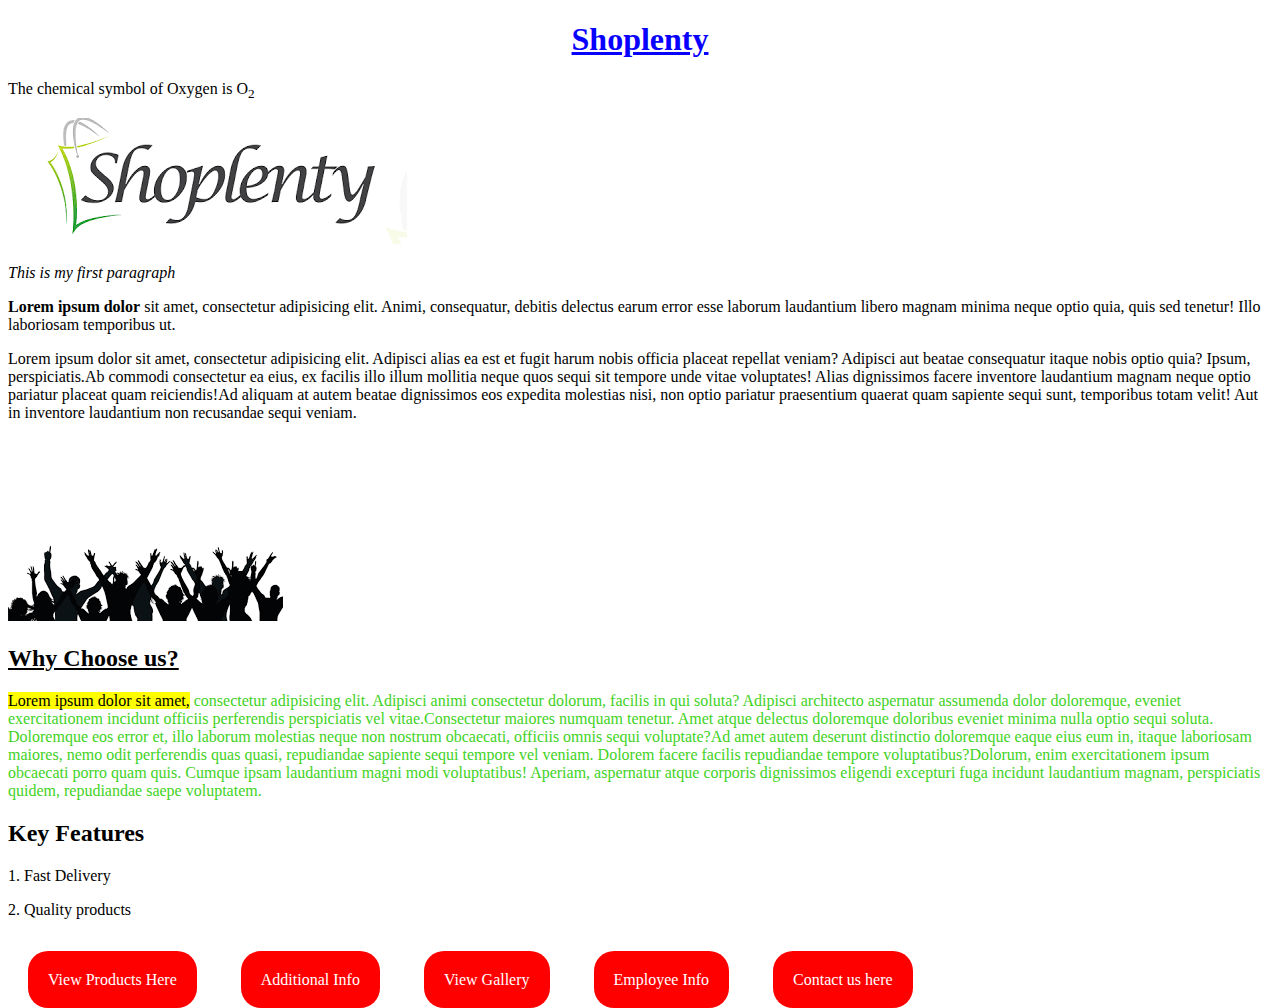
<file: index.html>
<!DOCTYPE html>
<html lang="en">
<head>
    <meta charset="UTF-8">
    <title>Homepage</title>
    <style>
        a{

      background-color: red;
      margin: 20px;
      padding: 20px;
      color: rgb(255, 255, 255);
      border-radius: 20px;
      text-decoration: none;



    }

    </style>

    

</head>
<body>


<h1 style="color: #0800ff; text-align: center" ><u>Shoplenty</u></h1>
<p>The chemical symbol of Oxygen is O<sub>2</sub></p>

<img src="assets/shoplenty.png" alt="">
<p><i>This is my first paragraph</i></p>

<p><b>Lorem ipsum dolor</b> sit amet, consectetur adipisicing elit. Animi, consequatur, debitis delectus earum error esse laborum laudantium libero magnam minima neque optio quia, quis sed tenetur! Illo laboriosam temporibus ut.</p>
<p><span>Lorem ipsum dolor sit amet, consectetur adipisicing elit. Adipisci alias ea est et fugit harum nobis officia placeat repellat veniam? Adipisci aut beatae consequatur itaque nobis optio quia? Ipsum, perspiciatis.</span><span>Ab commodi consectetur ea eius, ex facilis illo illum mollitia neque quos sequi sit tempore unde vitae voluptates! Alias dignissimos facere inventore laudantium magnam neque optio pariatur placeat quam reiciendis!</span><span>Ad aliquam at autem beatae dignissimos eos expedita molestias nisi, non optio pariatur praesentium quaerat quam sapiente sequi sunt, temporibus totam velit! Aut in inventore laudantium non recusandae sequi veniam.</span></p>
<img src="assets/celly.png" alt="">

<h2><u>Why Choose us?</u></h2>

<p style="color: #3fd21e"  ><span><mark>Lorem ipsum dolor sit amet,</mark> consectetur adipisicing elit. Adipisci animi consectetur dolorum, facilis in qui soluta? Adipisci architecto aspernatur assumenda dolor doloremque, eveniet exercitationem incidunt officiis perferendis perspiciatis vel vitae.</span><span>Consectetur maiores numquam tenetur. Amet atque delectus doloremque doloribus eveniet minima nulla optio sequi soluta. Doloremque eos error et, illo laborum molestias neque non nostrum obcaecati, officiis omnis sequi voluptate?</span><span>Ad amet autem deserunt distinctio doloremque eaque eius eum in, itaque laboriosam maiores, nemo odit perferendis quas quasi, repudiandae sapiente sequi tempore vel veniam. Dolorem facere facilis repudiandae tempore voluptatibus?</span><span>Dolorum, enim exercitationem ipsum obcaecati porro quam quis. Cumque ipsam laudantium magni modi voluptatibus! Aperiam, aspernatur atque corporis dignissimos eligendi excepturi fuga incidunt laudantium magnam, perspiciatis quidem, repudiandae saepe voluptatem.</span></p>



<h2>Key Features</h2>
<p>1. Fast Delivery</p>
<p>2. Quality products</p>

<br><br>

<a href="products.html">View Products Here</a>
<a href="info.html">Additional Info</a>
<a href="Gallery.html">View Gallery</a>
<a href="employee.html">Employee Info</a>
<a href="contact.html">Contact us here</a>
</body>
</html>
</file>
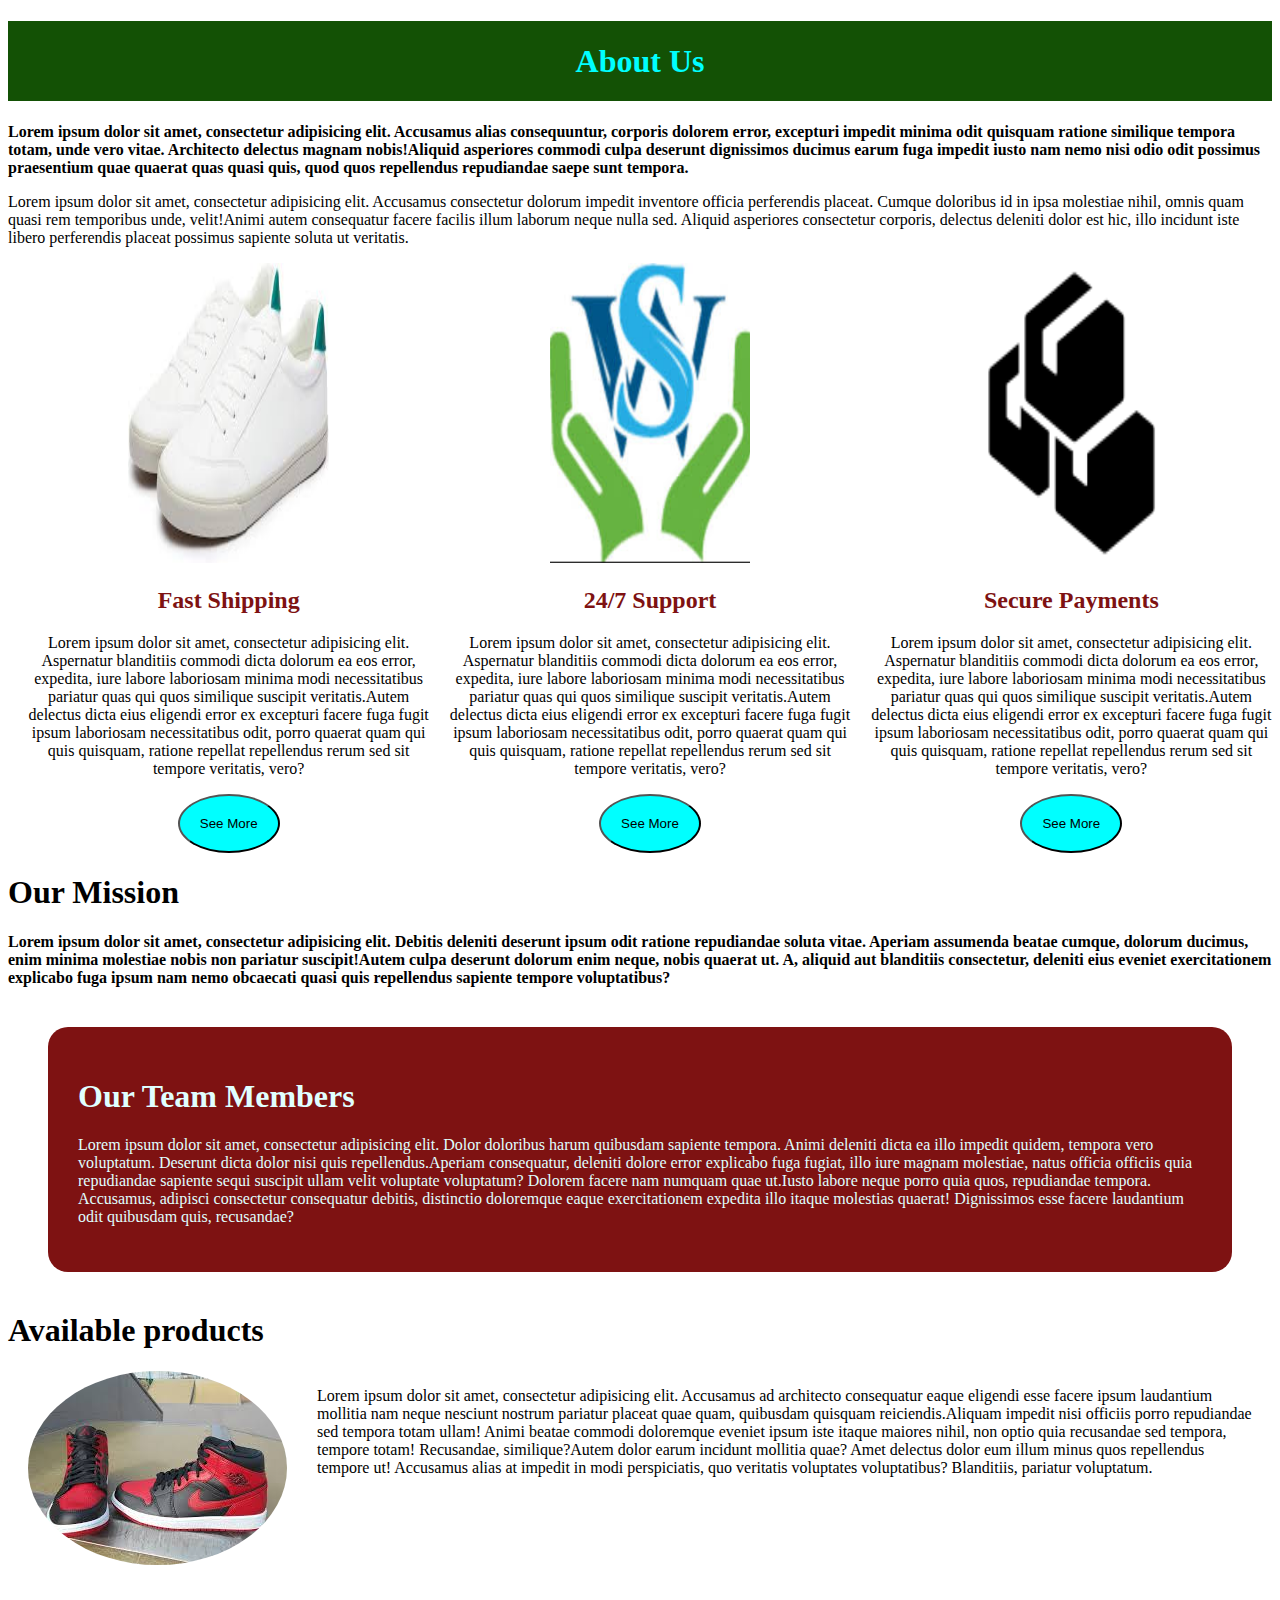
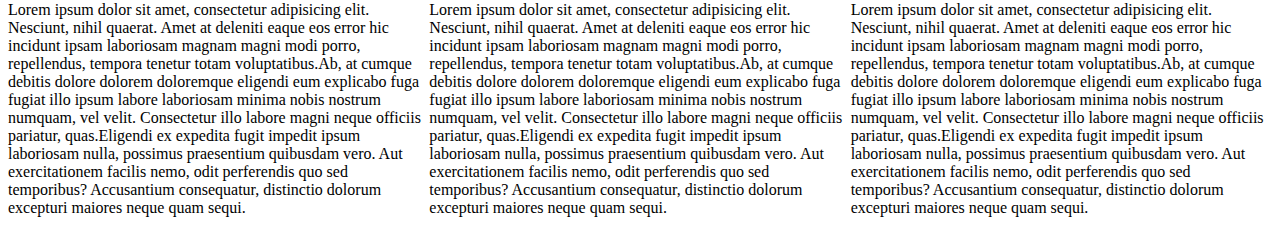
<file: about.html>
<!doctype html>
<html lang="en">
<head>
    <meta charset="UTF-8">
    <meta name="viewport"
          content="width=device-width, user-scalable=no, initial-scale=1.0, maximum-scale=1.0, minimum-scale=1.0">
    <meta http-equiv="X-UA-Compatible" content="ie=edge">
    <title>About Page</title>
    <link rel="stylesheet" href="css/style.css">
</head>

<body>

<h1 id="heading1">About Us</h1>
<p class="one"><span>Lorem ipsum dolor sit amet, consectetur adipisicing elit. Accusamus alias consequuntur, corporis dolorem error, excepturi impedit minima odit quisquam ratione similique tempora totam, unde vero vitae. Architecto delectus magnam nobis!</span><span>Aliquid asperiores commodi culpa deserunt dignissimos ducimus earum fuga impedit iusto nam nemo nisi odio odit possimus praesentium quae quaerat quas quasi quis, quod quos repellendus repudiandae saepe sunt tempora.</span></p>
<p><span>Lorem ipsum dolor sit amet, consectetur adipisicing elit. Accusamus consectetur dolorum impedit inventore officia perferendis placeat. Cumque doloribus id in ipsa molestiae nihil, omnis quam quasi rem temporibus unde, velit!</span><span>Animi autem consequatur facere facilis illum laborum neque nulla sed. Aliquid asperiores consectetur corporis, delectus deleniti dolor est hic, illo incidunt iste libero perferendis placeat possimus sapiente soluta ut veritatis.</span></p>

<div id="main">
    <div class="sub">
        <img src="assets/Sneaker.jpeg" class="myimage" alt="">
        <h2>Fast Shipping</h2>
        <p><span>Lorem ipsum dolor sit amet, consectetur adipisicing elit. Aspernatur blanditiis commodi dicta dolorum ea eos error, expedita, iure labore laboriosam minima modi necessitatibus pariatur quas qui quos similique suscipit veritatis.</span><span>Autem delectus dicta eius eligendi error ex excepturi facere fuga fugit ipsum laboriosam necessitatibus odit, porro quaerat quam qui quis quisquam, ratione repellat repellendus rerum sed sit tempore veritatis, vero?</span></p>
        <button>See More</button>

    </div>





    <div class="sub">
        <img src="assets/shop.jpeg "alt="" class="myimage">
        <h2>24/7 Support</h2>
        <p><span>Lorem ipsum dolor sit amet, consectetur adipisicing elit. Aspernatur blanditiis commodi dicta dolorum ea eos error, expedita, iure labore laboriosam minima modi necessitatibus pariatur quas qui quos similique suscipit veritatis.</span><span>Autem delectus dicta eius eligendi error ex excepturi facere fuga fugit ipsum laboriosam necessitatibus odit, porro quaerat quam qui quis quisquam, ratione repellat repellendus rerum sed sit tempore veritatis, vero?</span></p>
        <button>See More</button>



    </div>

    <div class="sub">
        <img src="assets/products.png" alt="" class="myimage">
        <h2>Secure Payments</h2>
        <p><span>Lorem ipsum dolor sit amet, consectetur adipisicing elit. Aspernatur blanditiis commodi dicta dolorum ea eos error, expedita, iure labore laboriosam minima modi necessitatibus pariatur quas qui quos similique suscipit veritatis.</span><span>Autem delectus dicta eius eligendi error ex excepturi facere fuga fugit ipsum laboriosam necessitatibus odit, porro quaerat quam qui quis quisquam, ratione repellat repellendus rerum sed sit tempore veritatis, vero?</span></p>
        <button>See More</button>

    </div>

</div>









<h1>Our Mission</h1>
<p class="one"><span>Lorem ipsum dolor sit amet, consectetur adipisicing elit. Debitis deleniti deserunt ipsum odit ratione repudiandae soluta vitae. Aperiam assumenda beatae cumque, dolorum ducimus, enim minima molestiae nobis non pariatur suscipit!</span><span>Autem culpa deserunt dolorum enim neque, nobis quaerat ut. A, aliquid aut blanditiis consectetur, deleniti eius eveniet exercitationem explicabo fuga ipsum nam nemo obcaecati quasi quis repellendus sapiente tempore voluptatibus?</span></p>

<div id="team">
    <h1>Our Team Members</h1>
    <p><span>Lorem ipsum dolor sit amet, consectetur adipisicing elit. Dolor doloribus harum quibusdam sapiente tempora. Animi deleniti dicta ea illo impedit quidem, tempora vero voluptatum. Deserunt dicta dolor nisi quis repellendus.</span><span>Aperiam consequatur, deleniti dolore error explicabo fuga fugiat, illo iure magnam molestiae, natus officia officiis quia repudiandae sapiente sequi suscipit ullam velit voluptate voluptatum? Dolorem facere nam numquam quae ut.</span><span>Iusto labore neque porro quia quos, repudiandae tempora. Accusamus, adipisci consectetur consequatur debitis, distinctio doloremque eaque exercitationem expedita illo itaque molestias quaerat! Dignissimos esse facere laudantium odit quibusdam quis, recusandae?</span></p>
</div>

<h1>Available products</h1>
<div id="product">
    <img src="assets/sneaker5.jpeg" alt="" id="image">
    <p><span>Lorem ipsum dolor sit amet, consectetur adipisicing elit. Accusamus ad architecto consequatur eaque eligendi esse facere ipsum laudantium mollitia nam neque nesciunt nostrum pariatur placeat quae quam, quibusdam quisquam reiciendis.</span><span>Aliquam impedit nisi officiis porro repudiandae sed tempora totam ullam! Animi beatae commodi doloremque eveniet ipsum iste itaque maiores nihil, non optio quia recusandae sed tempora, tempore totam! Recusandae, similique?</span><span>Autem dolor earum incidunt mollitia quae? Amet delectus dolor eum illum minus quos repellendus tempore ut! Accusamus alias at impedit in modi perspiciatis, quo veritatis voluptates voluptatibus? Blanditiis, pariatur voluptatum.</span></p>
</div>


<div id="two">
    <p><span>Lorem ipsum dolor sit amet, consectetur adipisicing elit. Nesciunt, nihil quaerat. Amet at deleniti eaque eos error hic incidunt ipsam laboriosam magnam magni modi porro, repellendus, tempora tenetur totam voluptatibus.</span><span>Ab, at cumque debitis dolore dolorem doloremque eligendi eum explicabo fuga fugiat illo ipsum labore laboriosam minima nobis nostrum numquam, vel velit. Consectetur illo labore magni neque officiis pariatur, quas.</span><span>Eligendi ex expedita fugit impedit ipsum laboriosam nulla, possimus praesentium quibusdam vero. Aut exercitationem facilis nemo, odit perferendis quo sed temporibus? Accusantium consequatur, distinctio dolorum excepturi maiores neque quam sequi.</span></p>
    <p><span>Lorem ipsum dolor sit amet, consectetur adipisicing elit. Nesciunt, nihil quaerat. Amet at deleniti eaque eos error hic incidunt ipsam laboriosam magnam magni modi porro, repellendus, tempora tenetur totam voluptatibus.</span><span>Ab, at cumque debitis dolore dolorem doloremque eligendi eum explicabo fuga fugiat illo ipsum labore laboriosam minima nobis nostrum numquam, vel velit. Consectetur illo labore magni neque officiis pariatur, quas.</span><span>Eligendi ex expedita fugit impedit ipsum laboriosam nulla, possimus praesentium quibusdam vero. Aut exercitationem facilis nemo, odit perferendis quo sed temporibus? Accusantium consequatur, distinctio dolorum excepturi maiores neque quam sequi.</span></p>
    <p><span>Lorem ipsum dolor sit amet, consectetur adipisicing elit. Nesciunt, nihil quaerat. Amet at deleniti eaque eos error hic incidunt ipsam laboriosam magnam magni modi porro, repellendus, tempora tenetur totam voluptatibus.</span><span>Ab, at cumque debitis dolore dolorem doloremque eligendi eum explicabo fuga fugiat illo ipsum labore laboriosam minima nobis nostrum numquam, vel velit. Consectetur illo labore magni neque officiis pariatur, quas.</span><span>Eligendi ex expedita fugit impedit ipsum laboriosam nulla, possimus praesentium quibusdam vero. Aut exercitationem facilis nemo, odit perferendis quo sed temporibus? Accusantium consequatur, distinctio dolorum excepturi maiores neque quam sequi.</span></p>


</div>







</body>
</html>
</file>
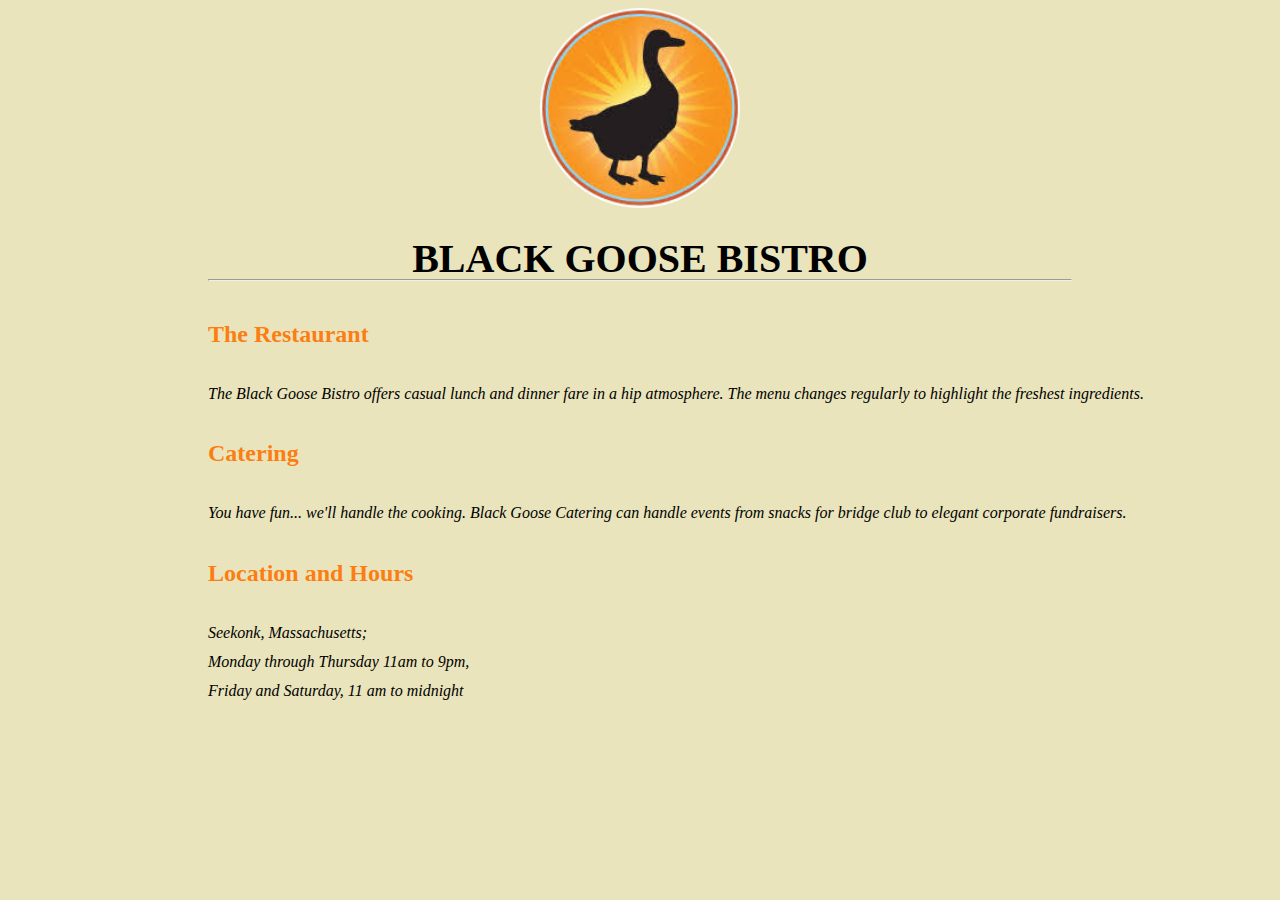
<file: blsckgoosebistro.html>
<!doctype html>
<html lang="en">
<head>
    <meta charset="UTF-8">
    <meta name="viewport"
          content="width=device-width, user-scalable=no, initial-scale=1.0, maximum-scale=1.0, minimum-scale=1.0">
    <meta http-equiv="X-UA-Compatible" content="ie=edge">
    <title>Black Goose Bistro</title>

    <link rel="stylesheet" href="css/blackgoosebistro.css">

</head>
<body>
<img src="assets/goose.jpeg" alt="">
<h1>BLACK GOOSE BISTRO</h1>
<hr>

<h2>The Restaurant</h2>
<p> The Black Goose Bistro offers casual lunch and dinner fare in a hip atmosphere. The menu changes regularly to highlight the freshest ingredients.</p>

<h2>Catering</h2>
<p>You have fun... we'll handle the cooking. Black Goose Catering can handle events from snacks for bridge club to elegant corporate fundraisers.</p>

<h2>Location and Hours</h2>
<p>Seekonk, Massachusetts;</p>
<p>Monday through Thursday 11am to 9pm,</p>
<p>Friday and Saturday, 11 am to midnight</p>


</body>
</html>
</file>
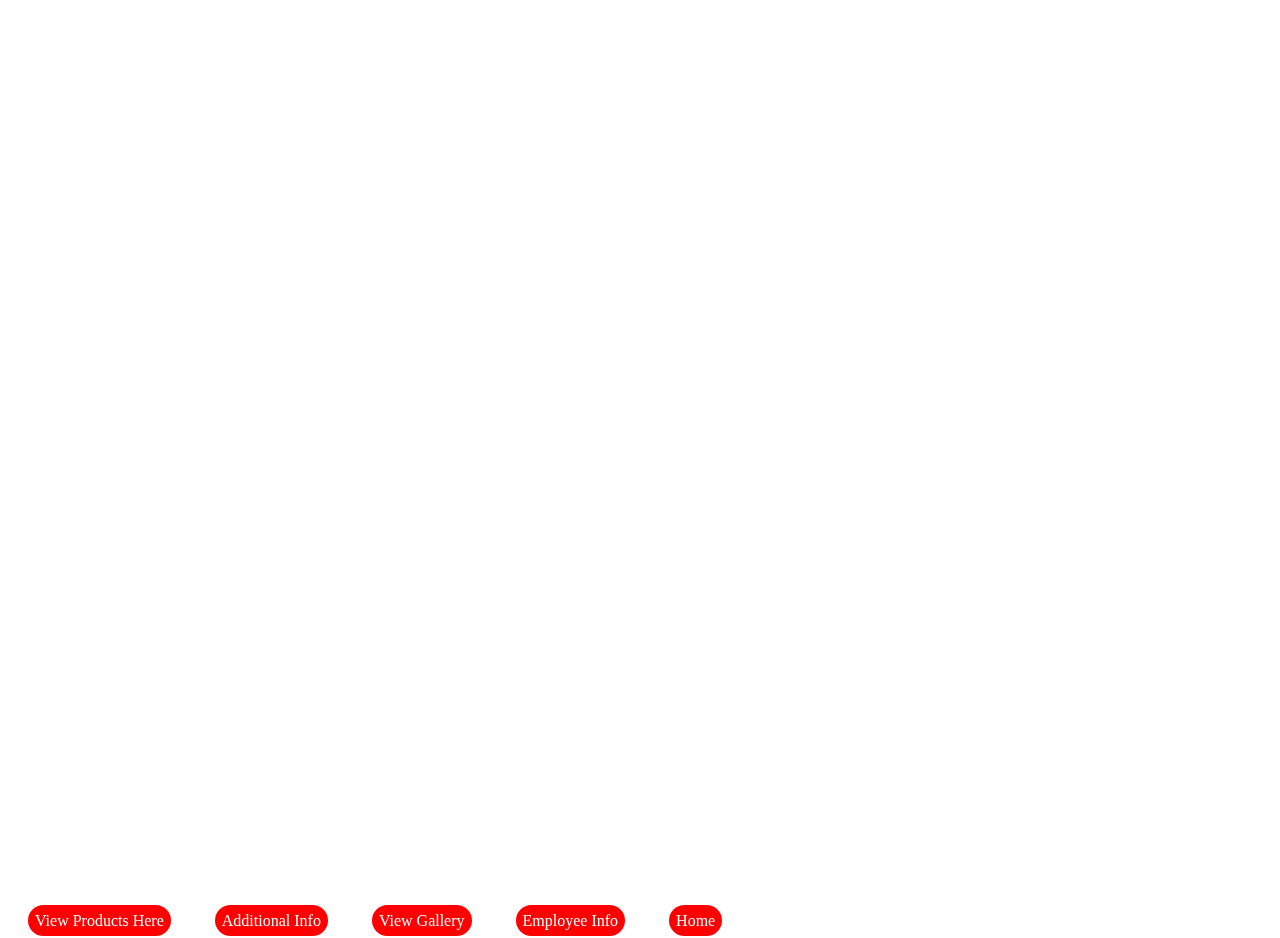
<file: contact.html>
<!doctype html>
<html lang="en">
<head>
    <meta charset="UTF-8">
    <meta name="viewport"
          content="width=device-width, user-scalable=no, initial-scale=1.0, maximum-scale=1.0, minimum-scale=1.0">
    <meta http-equiv="X-UA-Compatible" content="ie=edge">
    <title>Contact Page</title>
    <style>
        iframe{
            height: 100vh;
        }
            a{

      background-color: red;
      margin: 20px;
      padding: 7px;
      color: rgb(255, 255, 255);
      border-radius: 20px;
      text-decoration: none;



    }
    </style>


</head>
<body>



<iframe src="https://www.google.com/maps/embed?pb=!1m18!1m12!1m3!1d3988.846296278494!2d36.79814067574673!3d-1.2647607987231966!2m3!1f0!2f0!3f0!3m2!1i1024!2i768!4f13.1!3m3!1m2!1s0x182f1791a3266197%3A0x1b878049a1937f81!2sKipro%20Center%20Dental%20Clinic!5e0!3m2!1ssw!2ske!4v1748332767667!5m2!1ssw!2ske" width="100%"  style="border:0;" allowfullscreen="" loading="lazy" referrerpolicy="no-referrer-when-downgrade"></iframe>

<a href="products.html">View Products Here</a>
<a href="info.html">Additional Info</a>
<a href="Gallery.html">View Gallery</a>
<a href="employee.html">Employee Info</a>
<a href="index.html">Home</a>
</body>
</html>
</file>
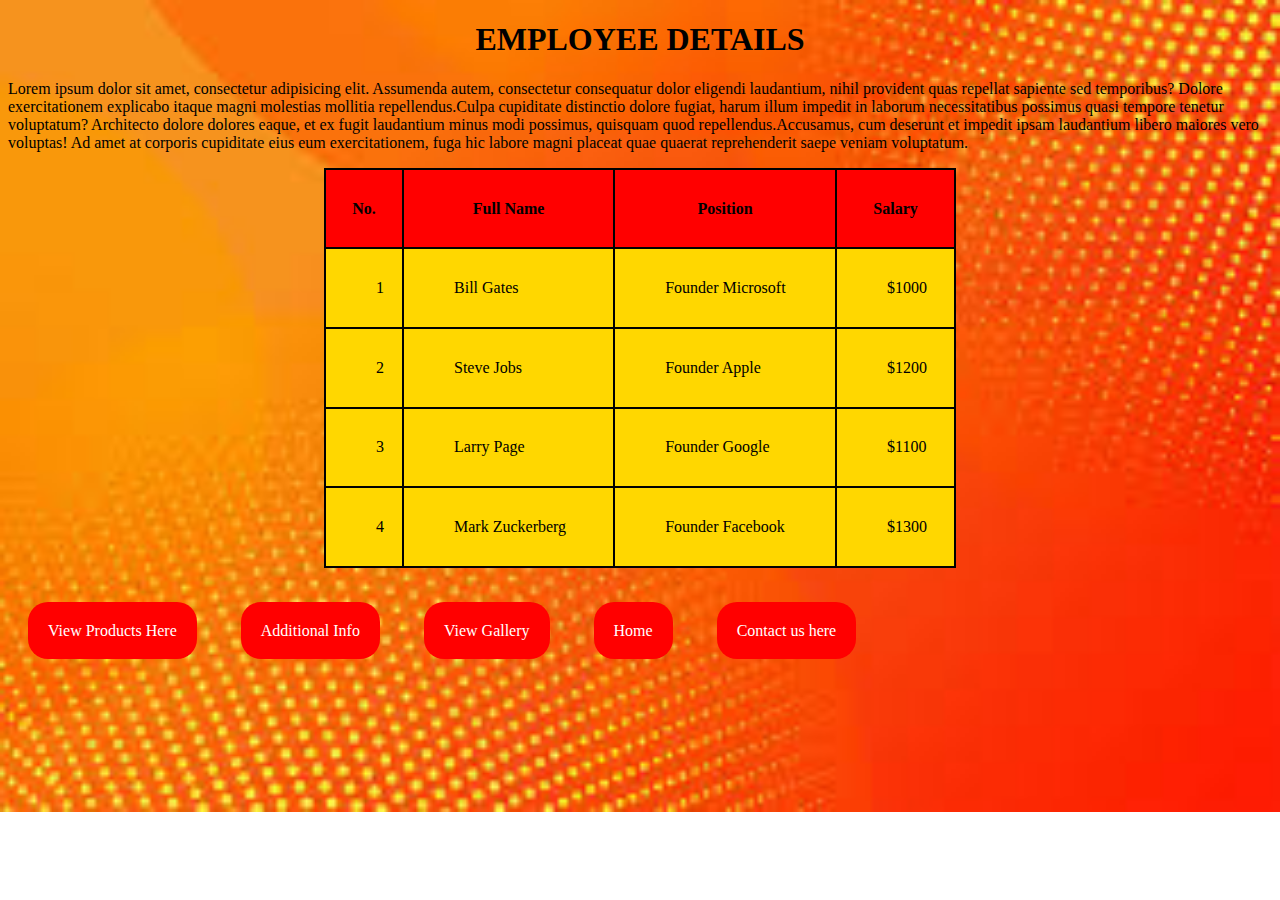
<file: employee.html>
<!doctype html>
<html lang="en">
<head>
    <meta charset="UTF-8">
    <meta name="viewport"
          content="width=device-width, user-scalable=no, initial-scale=1.0, maximum-scale=1.0, minimum-scale=1.0">
    <meta http-equiv="X-UA-Compatible" content="ie=edge">
    <title>Employee</title>
     <link rel="icon" href="assets/products.png">
    <style>
        h1{
            text-align: center;
        }
        table,th,td{
            border: 2px solid black;
            border-collapse: collapse;
        }


        table{
            width: 50%;
            height: 400px;
            background-color: gold;
            margin: 0 auto;
        }

        td{
            padding-left: 50px;
        }

        body{

            background-image: url("assets/background.png");
            background-repeat: no-repeat;
            background-size: cover;
        }
    a{

      background-color: red;
      margin: 20px;
      padding: 20px;
      color: rgb(255, 255, 255);
      border-radius: 20px;
      text-decoration: none;



    }


    </style>






</head>
<body>
<h1>EMPLOYEE DETAILS</h1>
<p><span>Lorem ipsum dolor sit amet, consectetur adipisicing elit. Assumenda autem, consectetur consequatur dolor eligendi laudantium, nihil provident quas repellat sapiente sed temporibus? Dolore exercitationem explicabo itaque magni molestias mollitia repellendus.</span><span>Culpa cupiditate distinctio dolore fugiat, harum illum impedit in laborum necessitatibus possimus quasi tempore tenetur voluptatum? Architecto dolore dolores eaque, et ex fugit laudantium minus modi possimus, quisquam quod repellendus.</span><span>Accusamus, cum deserunt et impedit ipsam laudantium libero maiores vero voluptas! Ad amet at corporis cupiditate eius eum exercitationem, fuga hic labore magni placeat quae quaerat reprehenderit saepe veniam voluptatum.</span></p>

<table>
    <tr  style="background-color: red">
        <th>No.</th>
        <th>Full Name</th>
        <th>Position</th>
        <th>Salary</th>
    </tr>

    <tr>
        <td>1</td>
        <td>Bill Gates</td>
        <td>Founder Microsoft</td>
        <td>$1000</td>


    </tr>


    <tr>
        <td>2</td>
        <td>Steve Jobs</td>
        <td>Founder Apple</td>
        <td>$1200</td>
    </tr>

    <tr>
        <td>3</td>
        <td>Larry Page</td>
        <td>Founder Google</td>
        <td>$1100</td>
    </tr>


    <tr>
        <td>4</td>
        <td>Mark Zuckerberg</td>
        <td>Founder Facebook</td>
        <td>$1300</td>
    </tr>





</table>

<br><br><br>

<a href="products.html">View Products Here</a>
<a href="info.html">Additional Info</a>
<a href="Gallery.html">View Gallery</a>
<a href="index.html">Home</a>
<a href="contact.html">Contact us here</a>


</body>
</html>
</file>
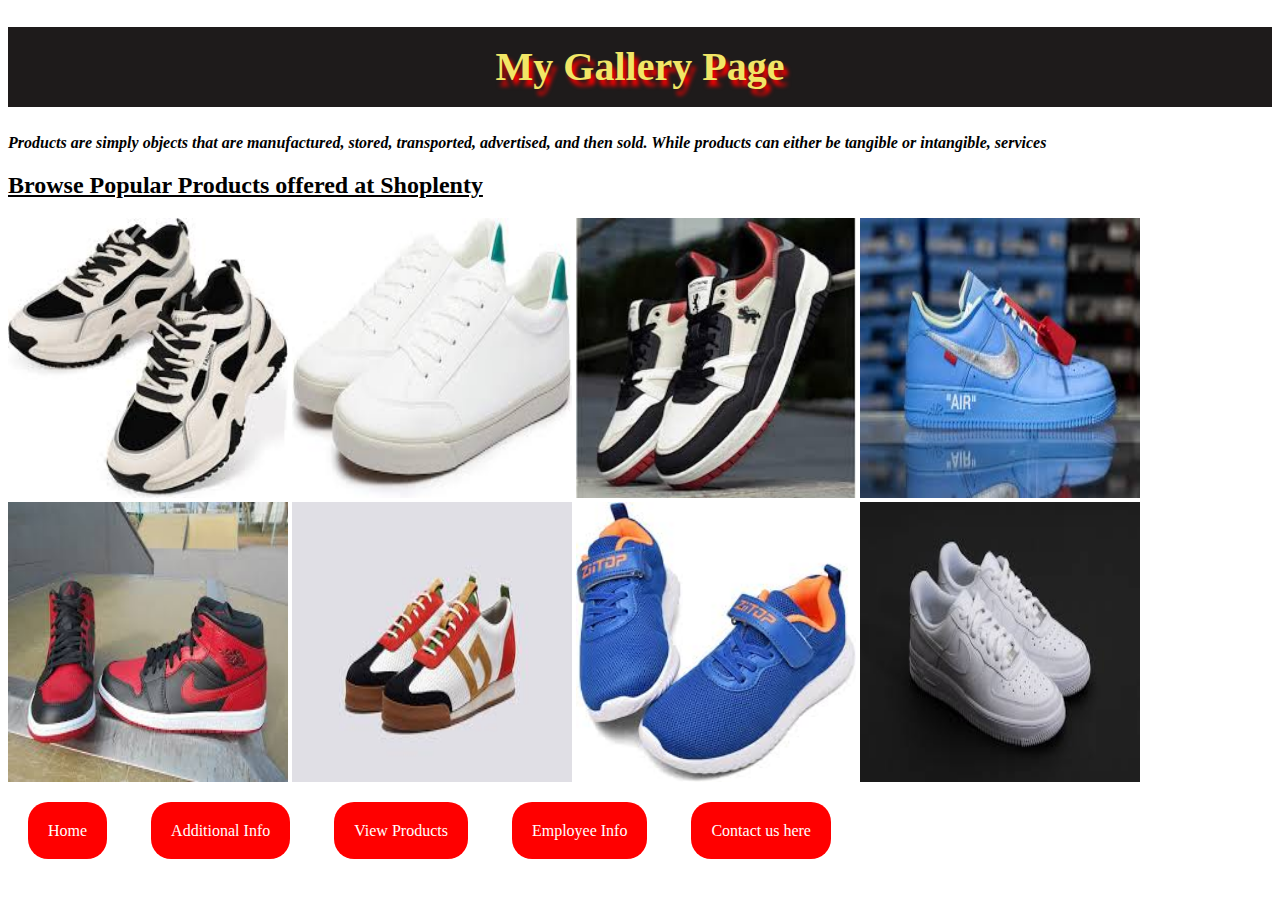
<file: Gallery.html>
<!doctype html>
<html lang="en">
<head>
    <meta charset="UTF-8">
    <meta name="viewport"
          content="width=device-width, user-scalable=no, initial-scale=1.0, maximum-scale=1.0, minimum-scale=1.0">
    <meta http-equiv="X-UA-Compatible" content="ie=edge">
    <title>Gallery</title>
    <link rel="stylesheet" href="css/main.css">



</head>
<body>

<h1  style="text-align: center">My Gallery Page</h1>
<p>Products are simply objects that are manufactured, stored, transported, advertised, and then sold. While products can either be tangible or intangible, services</p>

<h2>Browse Popular Products offered at Shoplenty</h2>
<img src="assets/sneaker2.jpeg" alt="sneaker">
<img src="assets/Sneaker.jpeg" alt="">
<img src="assets/sneaker3.jpeg" alt="">
<img src="assets/sneaker4.jpeg" alt="">
<img src="assets/sneaker5.jpeg" alt="">
<img src="assets/sneaker6.jpeg" alt="">
<img src="assets/sneaker7.jpeg" alt="">
<img src="assets/sneaker9.jpeg" alt="">

<br><br><br>


<a href=index.html>Home</a>
<a href="info.html">Additional Info</a>
<a href=products.html>View Products</a>
<a href="employee.html">Employee Info</a>
<a href="contact.html">Contact us here</a>





</body>
</html>
</file>
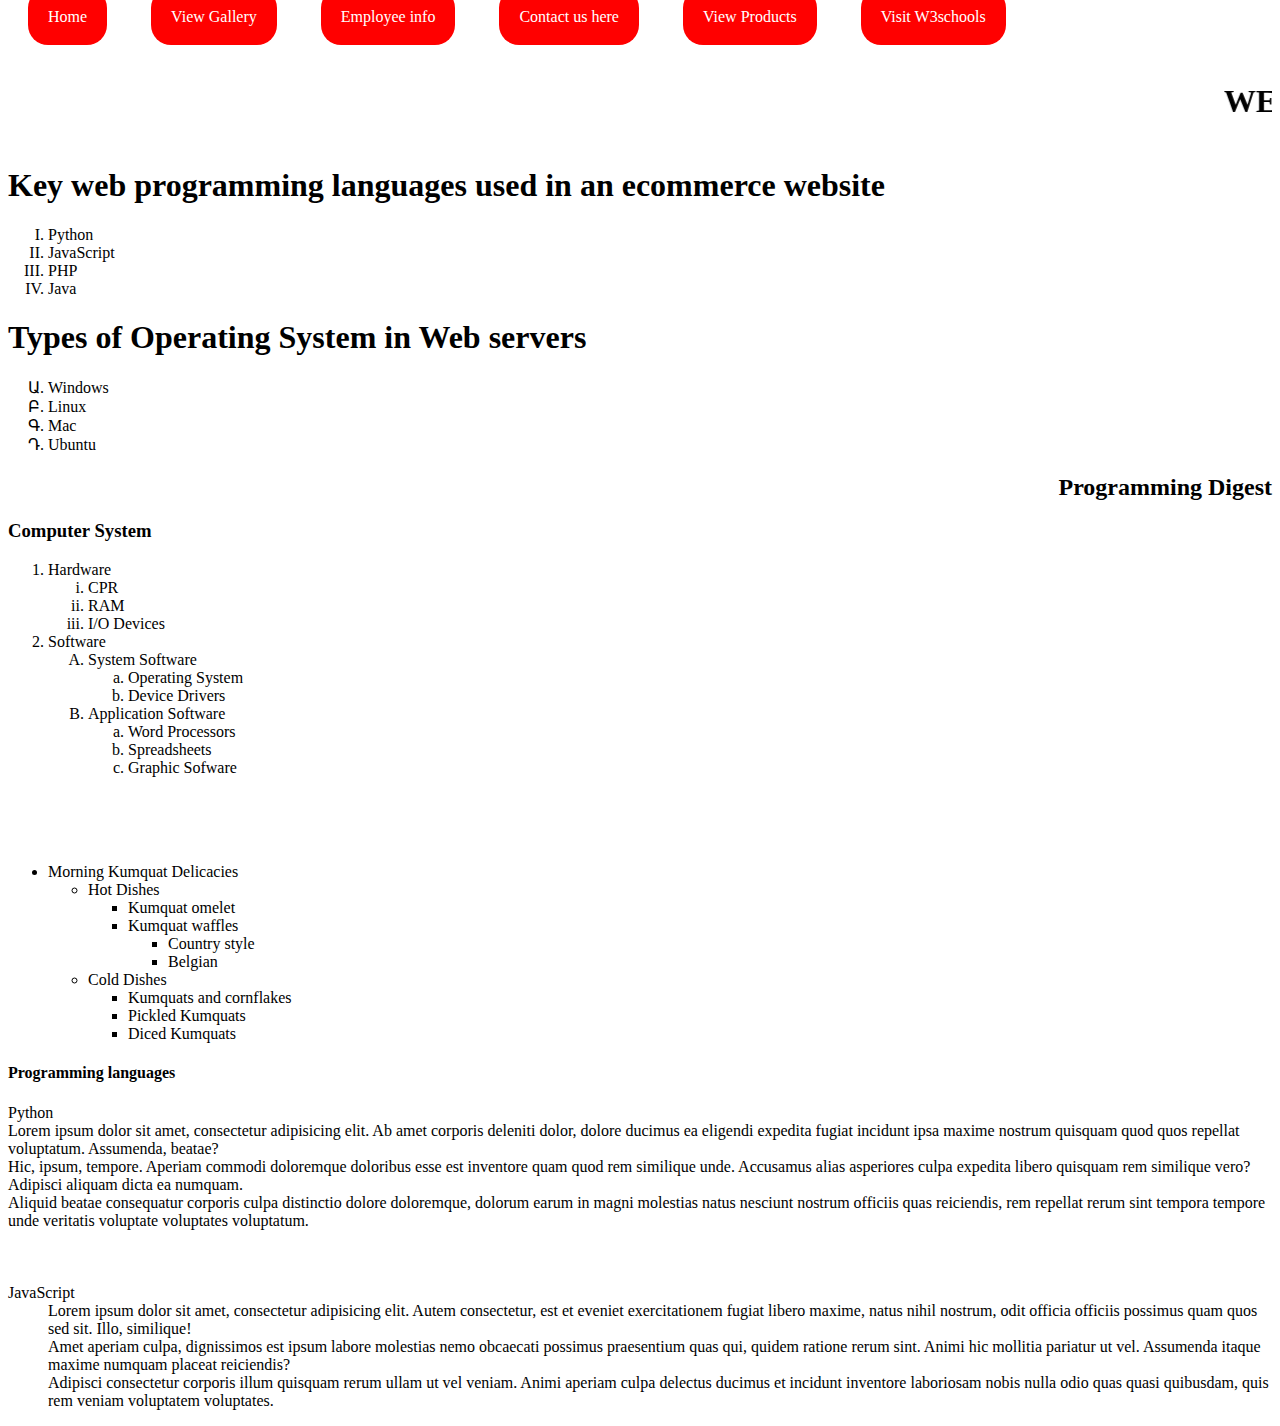
<file: info.html>
<!doctype html>
<html lang="en">
<head>
  <meta charset="UTF-8">
  <meta name="viewport"
        content="width=device-width, user-scalable=no, initial-scale=1.0, maximum-scale=1.0, minimum-scale=1.0">
  <meta http-equiv="X-UA-Compatible" content="ie=edge">
  <title>Information</title>

  <style>
    a{

      background-color: red;
      margin: 20px;
      padding: 20px;
      color: rgb(255, 255, 255);
      border-radius: 20px;
      text-decoration: none;



    }

    h2{
      text-align: right;
    }







  </style>





</head>
<body>


<a href="index.html" target="_blank">Home</a>
<a href="Gallery.html"> View Gallery</a>
<a href="employee.html">Employee info</a>
<a href="contact.html">Contact us here</a>
<a href="products.html">View Products</a>
<a href="https://www.w3schools.com/">Visit W3schools</a>

<br><br><br>
<marquee behavior="" direction=""><h1>WElCOME TO SHOPLENTY</h1></marquee>
<h1>Key web programming languages used in an ecommerce website</h1>
<!-----Ordered List--->

<ol type="I" >
  <li>Python</li>
  <li>JavaScript</li>
  <li>PHP</li>
  <li>Java</li>
</ol>
<!---End---->

<h1>Types of Operating System in Web servers</h1>
<!---Undordered Lists--->

<ul style="list-style-type:armenian"  >
  <li>Windows</li>
  <li>Linux</li>
  <li>Mac</li>
  <li>Ubuntu</li>

</ul>

<!---End--->

<h2>Programming Digest</h2>
<h3>Computer System</h3>

<!----Ordered Nested List--->
<ol>
  <li>Hardware
    <ol type="i">
      <li>CPR</li>
      <li>RAM</li>
      <li>I/O Devices</li>
    </ol>

  </li>


  <li>Software
    <ol type="A">
      <li>System Software
        <ol type="a">
          <li>Operating System</li>
          <li>Device Drivers</li>
        </ol>


      </li>
      <li>Application Software
        <ol type="a">
          <li>Word Processors</li>
          <li>Spreadsheets</li>
          <li>Graphic Sofware</li>
        </ol>
      </li>
    </ol>


  </li>

</ol>


<!--End of Ordered Nested list-->
<br><br><br>

<!---Unordered Nested List---->
<ul>
  <li>Morning Kumquat Delicacies
    <ul>

      <li>Hot Dishes
        <ul>
          <li>Kumquat omelet</li>
          <li>Kumquat waffles
            <ul>
              <li>Country style</li>
              <li>Belgian</li>
            </ul>

          </li>

        </ul>
      </li>



      <li>Cold Dishes
        <ul>
          <li>Kumquats and cornflakes</li>
          <li>Pickled Kumquats</li>
          <li>Diced Kumquats</li>
        </ul>


      </li>
    </ul>
  </li>
</ul>

<!---End of Unordered Nested List--->





<!---Description list---->
<h4>Programming languages</h4>
<dl>
  <dt>Python</dt>
  <div>Lorem ipsum dolor sit amet, consectetur adipisicing elit. Ab amet corporis deleniti dolor, dolore ducimus ea
    eligendi expedita fugiat incidunt ipsa maxime nostrum quisquam quod quos repellat voluptatum. Assumenda, beatae?
  </div>
  <div>Hic, ipsum, tempore. Aperiam commodi doloremque doloribus esse est inventore quam quod rem similique unde.
    Accusamus alias asperiores culpa expedita libero quisquam rem similique vero? Adipisci aliquam dicta ea numquam.
  </div>
  <div>Aliquid beatae consequatur corporis culpa distinctio dolore doloremque, dolorum earum in magni molestias natus
    nesciunt nostrum officiis quas reiciendis, rem repellat rerum sint tempora tempore unde veritatis voluptate
    voluptates voluptatum.
  </div>

  <br><br><br>

  <dt>JavaScript</dt>
  <dd>
    <div>Lorem ipsum dolor sit amet, consectetur adipisicing elit. Autem consectetur, est et eveniet exercitationem
      fugiat libero maxime, natus nihil nostrum, odit officia officiis possimus quam quos sed sit. Illo, similique!
    </div>
    <div>Amet aperiam culpa, dignissimos est ipsum labore molestias nemo obcaecati possimus praesentium quas qui, quidem
      ratione rerum sint. Animi hic mollitia pariatur ut vel. Assumenda itaque maxime numquam placeat reiciendis?
    </div>
    <div>Adipisci consectetur corporis illum quisquam rerum ullam ut vel veniam. Animi aperiam culpa delectus ducimus et
      incidunt inventore laboriosam nobis nulla odio quas quasi quibusdam, quis rem veniam voluptatem voluptates.
    </div></dd>

</dl>



<!--End of Description list---->






</body>
</html>
</file>
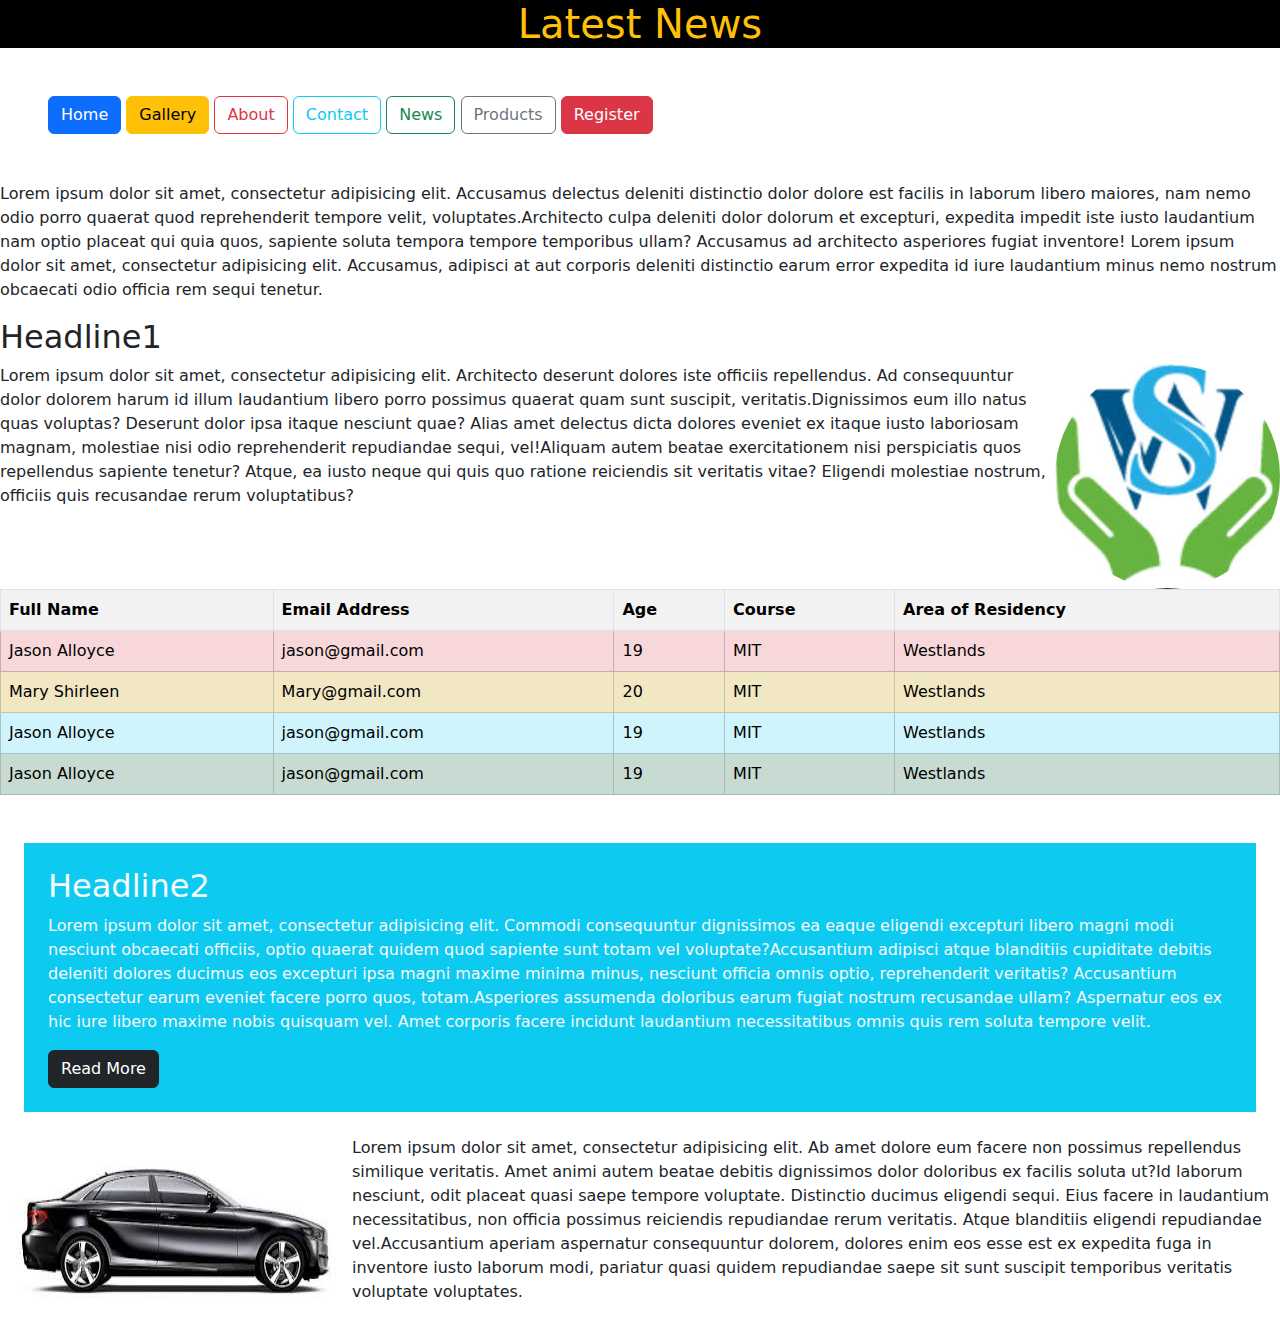
<file: news.html>
<!doctype html>
<html lang="en">
<head>
    <meta charset="UTF-8">
    <meta name="viewport"
          content="width=device-width, user-scalable=no, initial-scale=1.0, maximum-scale=1.0, minimum-scale=1.0">
    <meta http-equiv="X-UA-Compatible" content="ie=edge">
    <title>News Page</title>
    <link rel="stylesheet" href="bootstrap/css/bootstrap.min.css">
    <script src="bootstrap/js/bootstrap.min.js"></script>
</head>
<body>

<h1 class="text-center text-warning bg-black mb-5">Latest News</h1>
<button class="btn btn-primary ms-5">Home</button>
<button class=" btn btn-warning">Gallery</button>
<button class="btn btn-outline-danger">About</button>
<button class="btn  btn-outline-info">Contact</button>
<button class="btn btn-outline-success">News</button>
<button class="btn btn-outline-secondary">Products</button>

<a href="register.html" class="btn btn-danger">Register</a>



<p class="mt-5"><span>Lorem ipsum dolor sit amet, consectetur adipisicing elit. Accusamus delectus deleniti distinctio dolor dolore est facilis in laborum libero maiores, nam nemo odio porro quaerat quod reprehenderit tempore velit, voluptates.</span><span>Architecto culpa deleniti dolor dolorum et excepturi, expedita impedit iste iusto laudantium nam optio placeat qui quia quos, sapiente soluta tempora tempore temporibus ullam? Accusamus ad architecto asperiores fugiat inventore!</span> Lorem ipsum dolor sit amet, consectetur adipisicing elit. Accusamus, adipisci at aut corporis deleniti distinctio earum error expedita id iure laudantium minus nemo nostrum obcaecati odio officia rem sequi tenetur.</p>

<h2>Headline1</h2>
<img src="assets/shop.jpeg" alt="" class="rounded-circle float-end">
<p class="me-5"><span>Lorem ipsum dolor sit amet, consectetur adipisicing elit. Architecto deserunt dolores iste officiis repellendus. Ad consequuntur dolor dolorem harum id illum laudantium libero porro possimus quaerat quam sunt suscipit, veritatis.</span><span>Dignissimos eum illo natus quas voluptas? Deserunt dolor ipsa itaque nesciunt quae? Alias amet delectus dicta dolores eveniet ex itaque iusto laboriosam magnam, molestiae nisi odio reprehenderit repudiandae sequi, vel!</span><span>Aliquam autem beatae exercitationem nisi perspiciatis quos repellendus sapiente tenetur? Atque, ea iusto neque qui quis quo ratione reiciendis sit veritatis vitae? Eligendi molestiae nostrum, officiis quis recusandae rerum voluptatibus?</span></p>


<table class=" table table-bordered table-hover table-striped mb-5" >
    <tr>
        <th>Full Name</th>
        <th>Email Address</th>
        <th>Age</th>
        <th>Course</th>
        <th>Area of Residency</th>
    </tr>


      <tr class="table table-danger">
        <td>Jason Alloyce</td>
        <td>jason@gmail.com</td>
        <td>19</td>
        <td>MIT</td>
        <td>Westlands</td>
    </tr>

      <tr class="table table-warning">
        <td>Mary Shirleen</td>
        <td>Mary@gmail.com</td>
        <td>20</td>
        <td>MIT</td>
        <td>Westlands</td>
    </tr>

      <tr class="table-info">
        <td>Jason Alloyce</td>
        <td>jason@gmail.com</td>
        <td>19</td>
        <td>MIT</td>
        <td>Westlands</td>

    </tr>

      <tr class="table table-success">
        <td>Jason Alloyce</td>
        <td>jason@gmail.com</td>
        <td>19</td>
        <td>MIT</td>
        <td>Westlands</td>
    </tr>
</table>

<div class="bg-info text-light ms-4 me-4 p-4 mb-4">
    <h2>Headline2</h2>
    <p><span>Lorem ipsum dolor sit amet, consectetur adipisicing elit. Commodi consequuntur dignissimos ea eaque eligendi excepturi libero magni modi nesciunt obcaecati officiis, optio quaerat quidem quod sapiente sunt totam vel voluptate?</span><span>Accusantium adipisci atque blanditiis cupiditate debitis deleniti dolores ducimus eos excepturi ipsa magni maxime minima minus, nesciunt officia omnis optio, reprehenderit veritatis? Accusantium consectetur earum eveniet facere porro quos, totam.</span><span>Asperiores assumenda doloribus earum fugiat nostrum recusandae ullam? Aspernatur eos ex hic iure libero maxime nobis quisquam vel. Amet corporis facere incidunt laudantium necessitatibus omnis quis rem soluta tempore velit.</span></p>
     <button class="btn btn-dark"> Read More</button>

</div>

<div class="d-flex">
    <img src="assets/blackcar.jpeg" alt="">
    <p><span>Lorem ipsum dolor sit amet, consectetur adipisicing elit. Ab amet dolore eum facere non possimus repellendus similique veritatis. Amet animi autem beatae debitis dignissimos dolor doloribus ex facilis soluta ut?</span><span>Id laborum nesciunt, odit placeat quasi saepe tempore voluptate. Distinctio ducimus eligendi sequi. Eius facere in laudantium necessitatibus, non officia possimus reiciendis repudiandae rerum veritatis. Atque blanditiis eligendi repudiandae vel.</span><span>Accusantium aperiam aspernatur consequuntur dolorem, dolores enim eos esse est ex expedita fuga in inventore iusto laborum modi, pariatur quasi quidem repudiandae saepe sit sunt suscipit temporibus veritatis voluptate voluptates.</span></p>

</div>
</body>
</html>
</file>
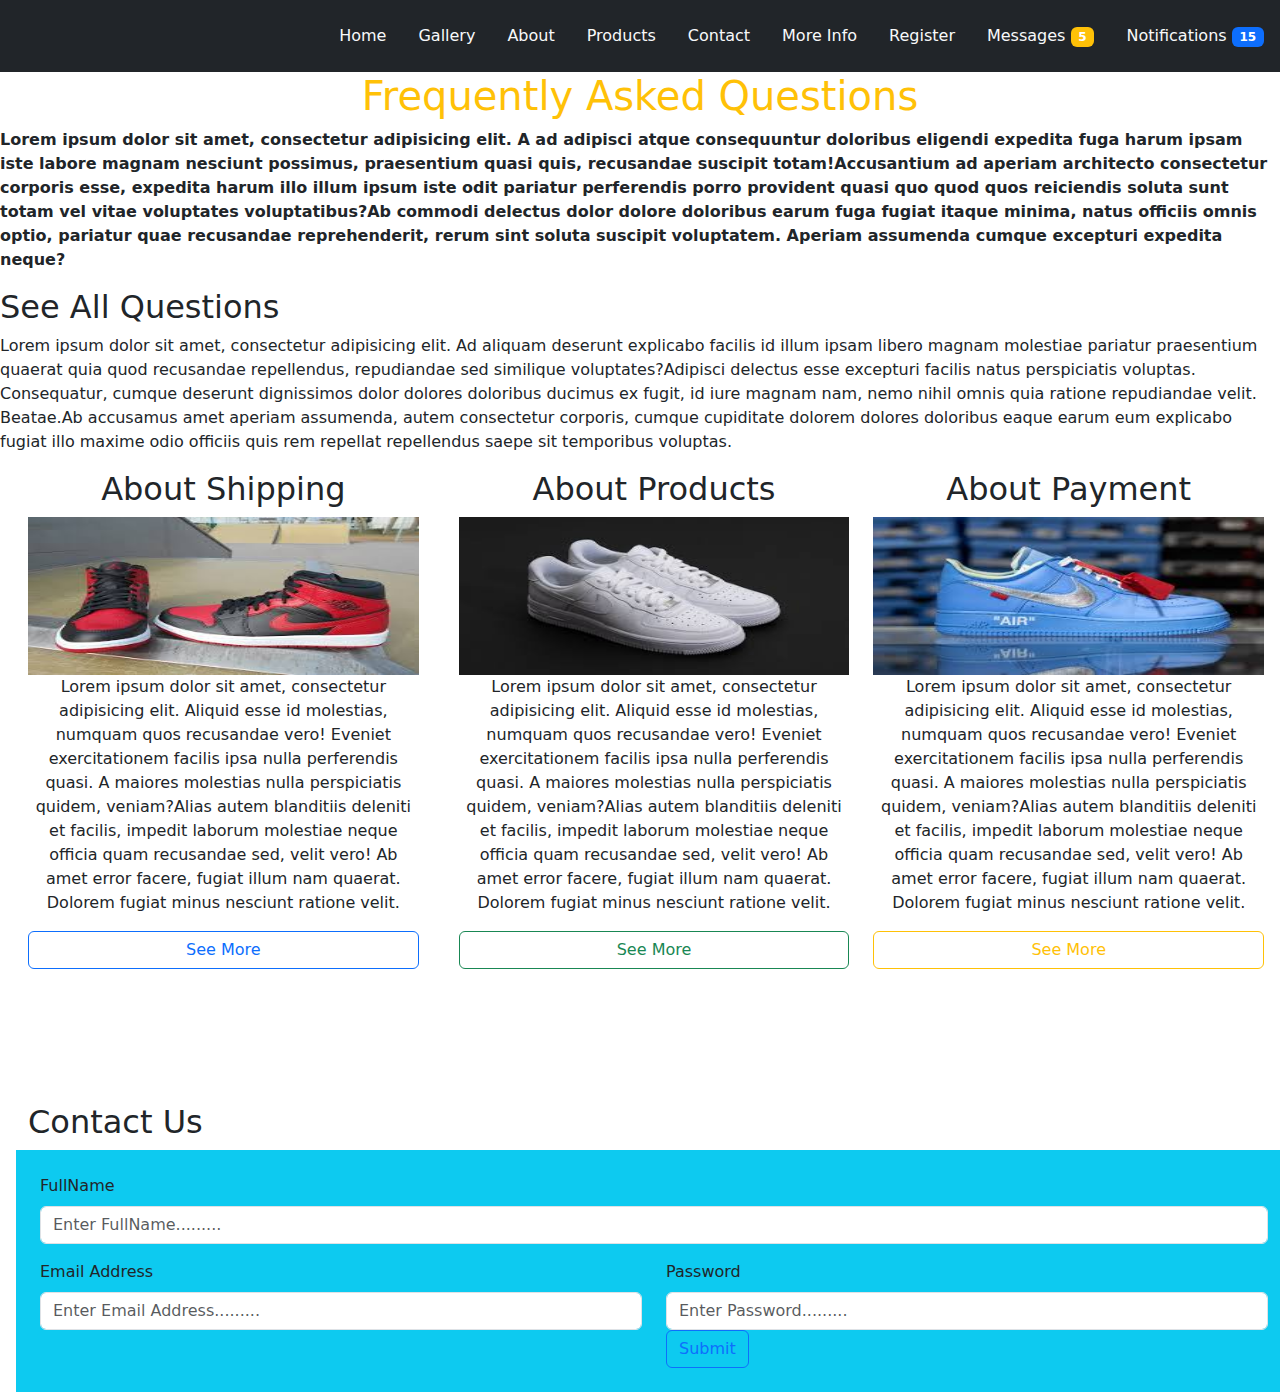
<file: other.html>
<!doctype html>
<html lang="en">
<head>
    <meta charset="UTF-8">
    <meta name="viewport"
          content="width=device-width, user-scalable=no, initial-scale=1.0, maximum-scale=1.0, minimum-scale=1.0">
    <meta http-equiv="X-UA-Compatible" content="ie=edge">
    <title>FAQs</title>
    <link rel="stylesheet" href="bootstrap/css/bootstrap.min.css">
    <script src="bootstrap/js/bootstrap.min.js"></script>

</head>
<body>

<!----Nav bar--->

<nav class="navbar bg-dark navbar-expand-lg justify-content-end">
    <ul class="navbar nav">
        <li class="nav-item">
            <a href="index.html" class="nav-link text-light">Home</a>
        </li>


        <li class="nav-item">
            <a href="Gallery.html" class="nav-link text-light">Gallery</a>
        </li>

          <li class="nav-item">
            <a href="about.html" class="nav-link text-light">About</a>
        </li>


        <li class="nav-item">
            <a href="products.html" class="nav-link text-light">Products</a>
        </li>

        <li class="nav-item">
            <a href="contact.html" class="nav-link text-light">Contact</a>
        </li>

         <li class="nav-item">
            <a href="info.html" class="nav-link text-light">More Info</a>
        </li>

          <li class="nav-item">
            <a href="register.html" class="nav-link text-light">Register</a>
        </li>

          <li class="nav-item">
            <a href="info.html" class="nav-link text-light">Messages <span class="badge bg-warning">5</span></a>
        </li>

         <li class="nav-item">
            <a href="info.html" class="nav-link text-light">Notifications <span class="badge bg-primary">15</span></a>
        </li>





    </ul>

</nav>



<!--End of Navbar--->


<h1 class="text-center text-warning fs-1">Frequently Asked Questions</h1>
<p class="fw-bold mb-3"><span>Lorem ipsum dolor sit amet, consectetur adipisicing elit. A ad adipisci atque consequuntur doloribus eligendi expedita fuga harum ipsam iste labore magnam nesciunt possimus, praesentium quasi quis, recusandae suscipit totam!</span><span>Accusantium ad aperiam architecto consectetur corporis esse, expedita harum illo illum ipsum iste odit pariatur perferendis porro provident quasi quo quod quos reiciendis soluta sunt totam vel vitae voluptates voluptatibus?</span><span>Ab commodi delectus dolor dolore doloribus earum fuga fugiat itaque minima, natus officiis omnis optio, pariatur quae recusandae reprehenderit, rerum sint soluta suscipit voluptatem. Aperiam assumenda cumque excepturi expedita neque?</span></p>

<h2>See All Questions</h2>
<p><span>Lorem ipsum dolor sit amet, consectetur adipisicing elit. Ad aliquam deserunt explicabo facilis id illum ipsam libero magnam molestiae pariatur praesentium quaerat quia quod recusandae repellendus, repudiandae sed similique voluptates?</span><span>Adipisci delectus esse excepturi facilis natus perspiciatis voluptas. Consequatur, cumque deserunt dignissimos dolor dolores doloribus ducimus ex fugit, id iure magnam nam, nemo nihil omnis quia ratione repudiandae velit. Beatae.</span><span>Ab accusamus amet aperiam assumenda, autem consectetur corporis, cumque cupiditate dolorem dolores doloribus eaque earum eum explicabo fugiat illo maxime odio officiis quis rem repellat repellendus saepe sit temporibus voluptas.</span></p>

<div class="row ms-3">
    <div class="col">
        <h2 class="text-center">About Shipping</h2>
        <img src="assets/sneaker5.jpeg" alt="" class="w-100 h-25">
        <p class="text-center"><span>Lorem ipsum dolor sit amet, consectetur adipisicing elit. Aliquid esse id molestias, numquam quos recusandae vero! Eveniet exercitationem facilis ipsa nulla perferendis quasi. A maiores molestias nulla perspiciatis quidem, veniam?</span><span>Alias autem blanditiis deleniti et facilis, impedit laborum molestiae neque officia quam recusandae sed, velit vero! Ab amet error facere, fugiat illum nam quaerat. Dolorem fugiat minus nesciunt ratione velit.</span></p>
        <div class="d-grid"><a href="info.html" class="btn btn-outline-primary">See More</a>
</div>
    </div>


    <div class="col ms-3">
        <h2 class="text-center">About Products</h2>
        <img src="assets/sneaker9.jpeg" alt="" class="w-100 h-25">
        <p class="text-center"><span>Lorem ipsum dolor sit amet, consectetur adipisicing elit. Aliquid esse id molestias, numquam quos recusandae vero! Eveniet exercitationem facilis ipsa nulla perferendis quasi. A maiores molestias nulla perspiciatis quidem, veniam?</span><span>Alias autem blanditiis deleniti et facilis, impedit laborum molestiae neque officia quam recusandae sed, velit vero! Ab amet error facere, fugiat illum nam quaerat. Dolorem fugiat minus nesciunt ratione velit.</span></p>
        <div class="d-grid"><a href="products.html" class="btn btn-outline-success">See More</a>
</div>

    </div>

    <div class="col me-3">
        <h2 class="text-center">About Payment</h2>
        <img src="assets/sneaker4.jpeg" alt="" class="w-100 h-25">
        <p class="text-center"><span>Lorem ipsum dolor sit amet, consectetur adipisicing elit. Aliquid esse id molestias, numquam quos recusandae vero! Eveniet exercitationem facilis ipsa nulla perferendis quasi. A maiores molestias nulla perspiciatis quidem, veniam?</span><span>Alias autem blanditiis deleniti et facilis, impedit laborum molestiae neque officia quam recusandae sed, velit vero! Ab amet error facere, fugiat illum nam quaerat. Dolorem fugiat minus nesciunt ratione velit.</span></p>
        <div class="d-grid"><a href="info.html" class="btn btn-outline-warning">See More</a></div>

    </div>
    <!--Form-->

<h2>Contact Us</h2>
    <form action="" class="container p-4 bg-info">
        <div class="mb-3">
            <label for="fname" class="form-label">FullName</label>
            <input type="text" id="fname" placeholder="Enter FullName........." required class="form-control">
        </div>

        <div class="row">
            <div class="col">
             <label for="email" class="form-label">Email Address</label>
            <input type="text" id="email" placeholder="Enter Email Address........." required class="form-control">
            </div>

            <div class="col">
                <label for="pass" class="form-label">Password</label>
            <input type="text" id="pass" placeholder="Enter Password........." required class="form-control">
            <button type="submit" class="btn btn-outline-primary">Submit</button>
            </div>



        </div>
    </form>












</body>
</html>
</file>
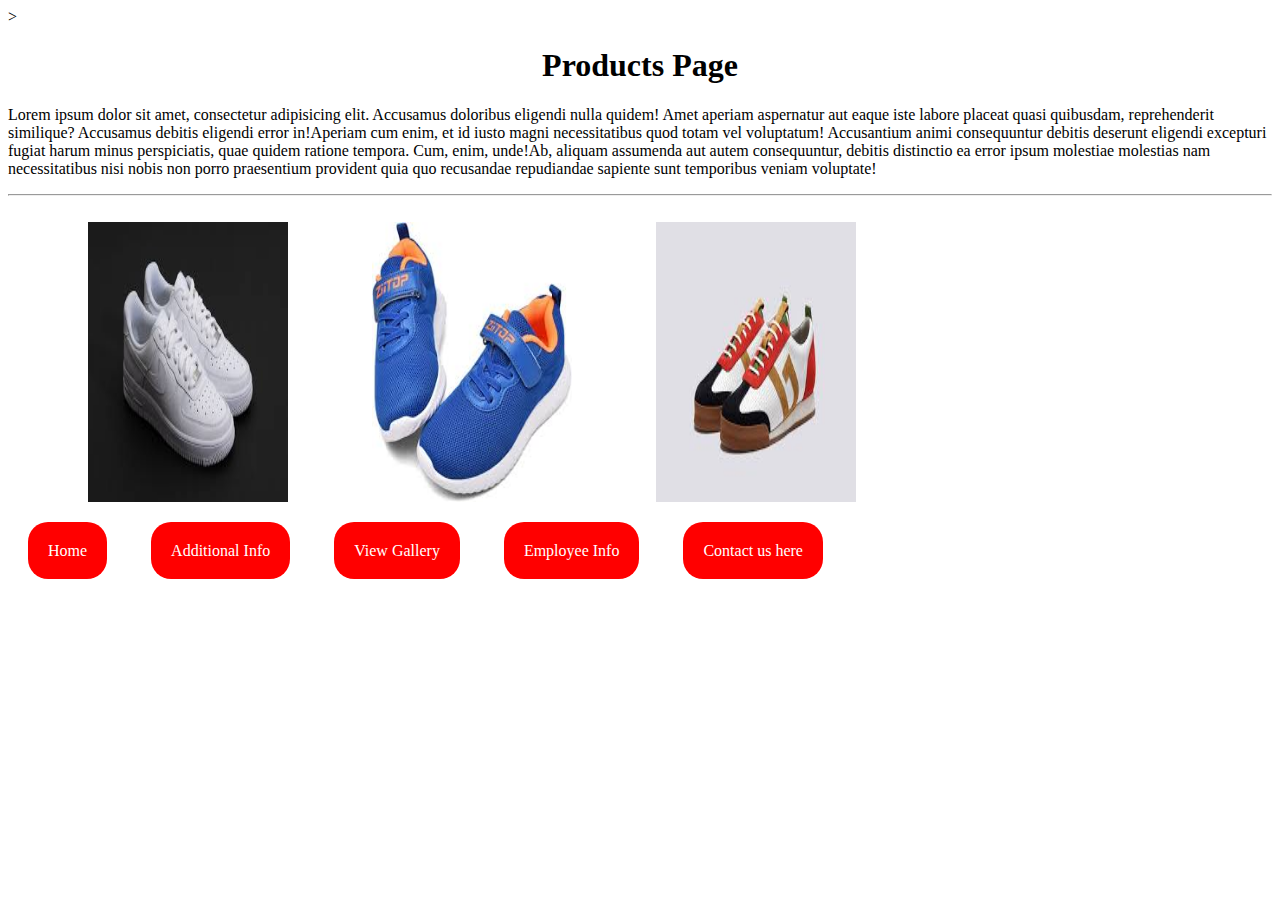
<file: products.html>
<!doctype html>
<html lang="en">
<head>
    <meta charset="UTF-8">
    <meta name="viewport"
          content="width=device-width, user-scalable=no, initial-scale=1.0, maximum-scale=1.0, minimum-scale=1.0">
    <meta http-equiv="X-UA-Compatible" content="ie=edge">
    <title>Products</title>>
    <link rel="icon" href="assets/products.png">

    <style>
        h1{
           text-align: center;
        }
        img{
            width: 200px;
            height: 280px;
            margin-left: 80px;
        }


   a{

      background-color: red;
      margin: 20px;
      padding: 20px;
      color: rgb(255, 255, 255);
      border-radius: 20px;
      text-decoration: none;



    }





    </style>












</head>
<body>
<h1>Products Page</h1>
<p><span>Lorem ipsum dolor sit amet, consectetur adipisicing elit. Accusamus doloribus eligendi nulla quidem! Amet aperiam aspernatur aut eaque iste labore placeat quasi quibusdam, reprehenderit similique? Accusamus debitis eligendi error in!</span><span>Aperiam cum enim, et id iusto magni necessitatibus quod totam vel voluptatum! Accusantium animi consequuntur debitis deserunt eligendi excepturi fugiat harum minus perspiciatis, quae quidem ratione tempora. Cum, enim, unde!</span><span>Ab, aliquam assumenda aut autem consequuntur, debitis distinctio ea error ipsum molestiae molestias nam necessitatibus nisi nobis non porro praesentium provident quia quo recusandae repudiandae sapiente sunt temporibus veniam voluptate!</span></p>

<hr>
<br>
<img src="assets/sneaker9.jpeg" alt="">
<img src="assets/sneaker7.jpeg" alt="">
<img src="assets/sneaker6.jpeg" alt="">

<br><br><br>

<a href=index.html>Home</a>
<a href="info.html">Additional Info</a>
<a href="Gallery.html">View Gallery</a>
<a href="employee.html">Employee Info</a>
<a href="contact.html">Contact us here</a>




</body>
</html>
</file>
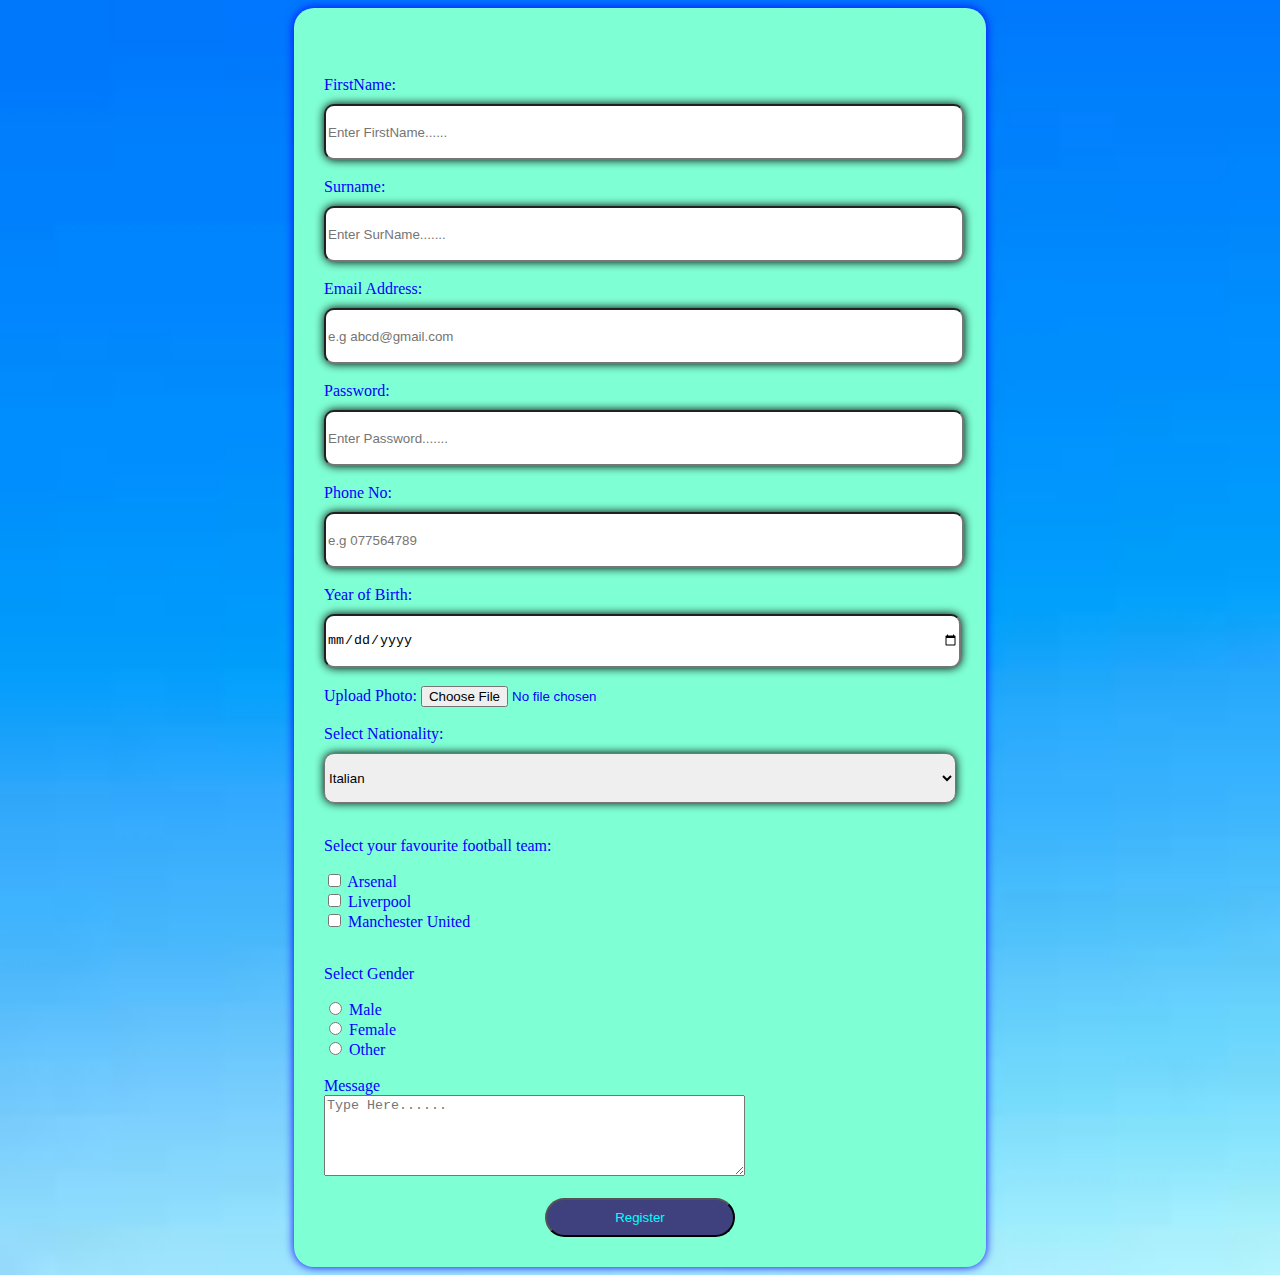
<file: register.html>
<!doctype html>
<html lang="en">
<head>
    <meta charset="UTF-8">
    <meta name="viewport"
          content="width=device-width, user-scalable=no, initial-scale=1.0, maximum-scale=1.0, minimum-scale=1.0">
    <meta http-equiv="X-UA-Compatible" content="ie=edge">
    <title>Register Here!</title>
    <link rel="stylesheet" href="css/register.css">
</head>
<body>

<form action="">
    <marquee behavior="" direction=""> <legend>SIGN UP WITH SHOPLENTY</legend></marquee>
    <br>
    <label for="fname">FirstName:</label>
    <input type="text" id="fname" placeholder="Enter FirstName......" required>
    <br><br>

    <label for="sname">Surname:</label>
    <input type="text" id="sname" placeholder="Enter SurName......." required>
    <br><br>


    <label for="email">Email Address:</label>
    <input type="email" id="email" placeholder="e.g abcd@gmail.com" required>
    <br><br>


    <label for="pwd">Password:</label>
    <input type="password" id="pwd" placeholder="Enter Password......." required>
    <br><br>

  <label for="phone">Phone No:</label>
    <input type="tel" id="phone" placeholder="e.g 077564789" required>
    <br><br>

      <label for="yob">Year of Birth:</label>
    <input type="date" id="yob"  required>
    <br><br>

    <label for="file">Upload Photo:</label>
    <input type="file" id="file" required>
    <br><br>

    <label for="nationality">Select Nationality:</label>
    <select name="" id="nationality">
        <option value="" disabled>--Select Nationalty---</option>
        <option value="">Italian</option>
        <option value="">German</option>
        <option value="">Dutch</option>
        <option value="">French</option>
    </select>
    <br><br>

    <p>Select your favourite football team:</p>
    <input type="checkbox" id="arsenal" name="arsenal">
    <label for="arsenal">Arsenal</label>
    <br>

    <input type="checkbox" id="liverpool" name="liverpool">
    <label for="liverpool">Liverpool</label>
    <br>

     <input type="checkbox" id="manu" name="manu">
    <label for="manu">Manchester United</label>
    <br><br>

    <p>Select Gender</p>
    <input type="radio" id="male" name="gender">
    <label for="male">Male</label>
    <br>

     <input type="radio" id="female" name="gender">
    <label for="female">Female</label>
    <br>

     <input type="radio" id="other" name="gender">
    <label for="other">Other</label>
    <br><br>

    <label for="message">Message</label> <br>
    <textarea name="" id="message" cols="50" rows="5" placeholder="Type Here......"></textarea>
    <br><br>

    <button type="submit">Register</button>







</form>

</body>
</html>
</file>
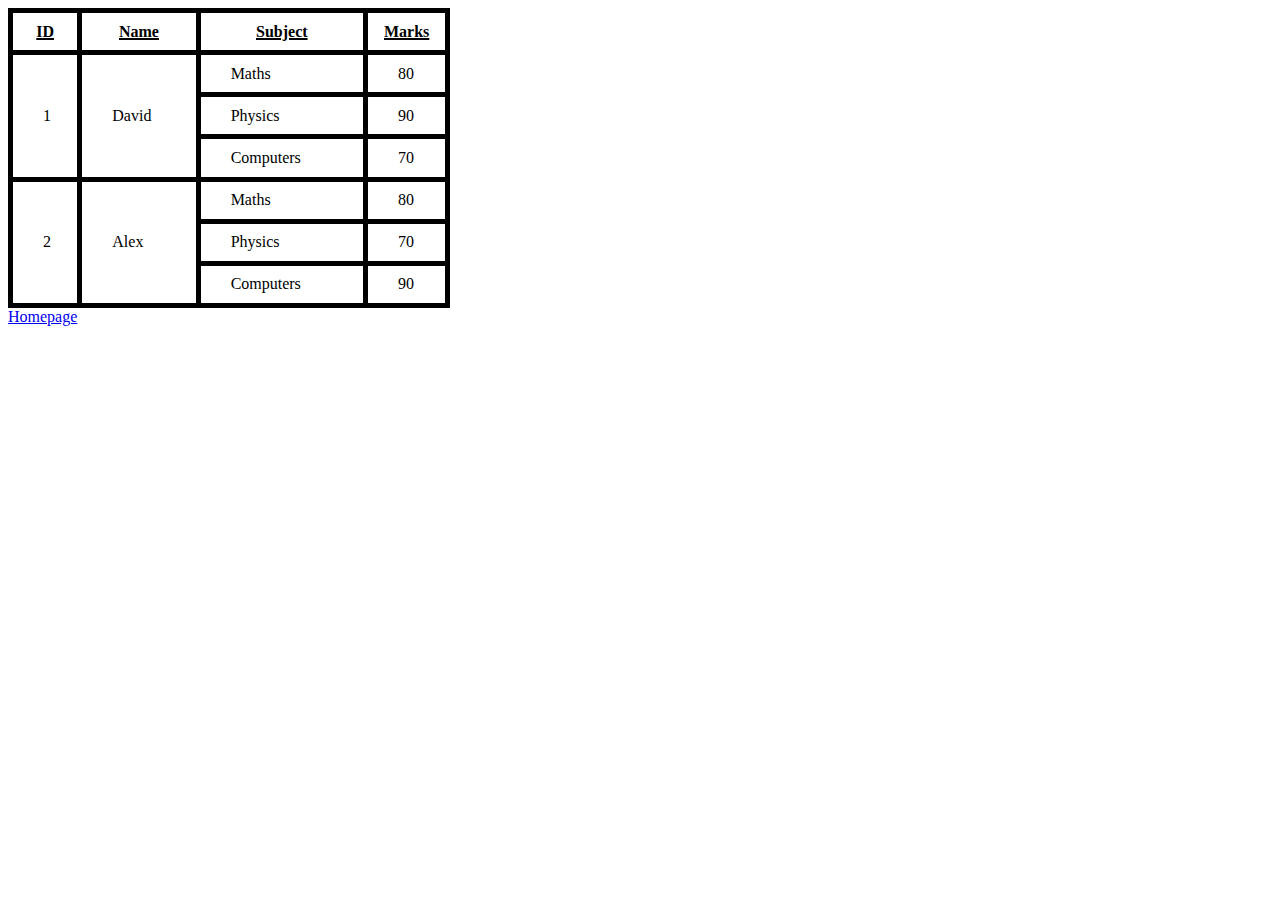
<file: table.html>
<!doctype html>
<html lang="en">
<head>
    <meta charset="UTF-8">
    <meta name="viewport"
          content="width=device-width, user-scalable=no, initial-scale=1.0, maximum-scale=1.0, minimum-scale=1.0">
    <meta http-equiv="X-UA-Compatible" content="ie=edge">
    <title>Table</title>

    <style>
        table{
            width: 35%;
            height: 300px;
        }


        table,th,td{
            border: 5px solid black;
            border-collapse: collapse;


        }


        th{
            text-decoration: underline 2px;
        }

        td{
            padding-left: 30px;
        }

    </style>










</head>
<body>
<table>
    <tr>
        <th>ID</th>
        <th>Name</th>
        <th>Subject</th>
        <th>Marks</th>


    </tr>


    <tr>
        <td rowspan="3">1</td>
        <td  rowspan="3">David</td>
        <td>Maths</td>
        <td>80</td>

    </tr>
    <tr>
        <td>Physics</td>
        <td>90</td>

    </tr>


    <tr>
        <td>Computers</td>
        <td>70</td>
    </tr>

    <tr>
        <td rowspan="3">2</td>
        <td rowspan="3">Alex</td>
        <td>Maths</td>
        <td>80</td>
    </tr>

    <tr>
        <td>Physics</td>
        <td>70</td>
    </tr>


    <tr>
        <td>Computers</td>
        <td>90</td>
    </tr>

</table>
<a href="index.html">Homepage</a>


</body>
</html>
</file>
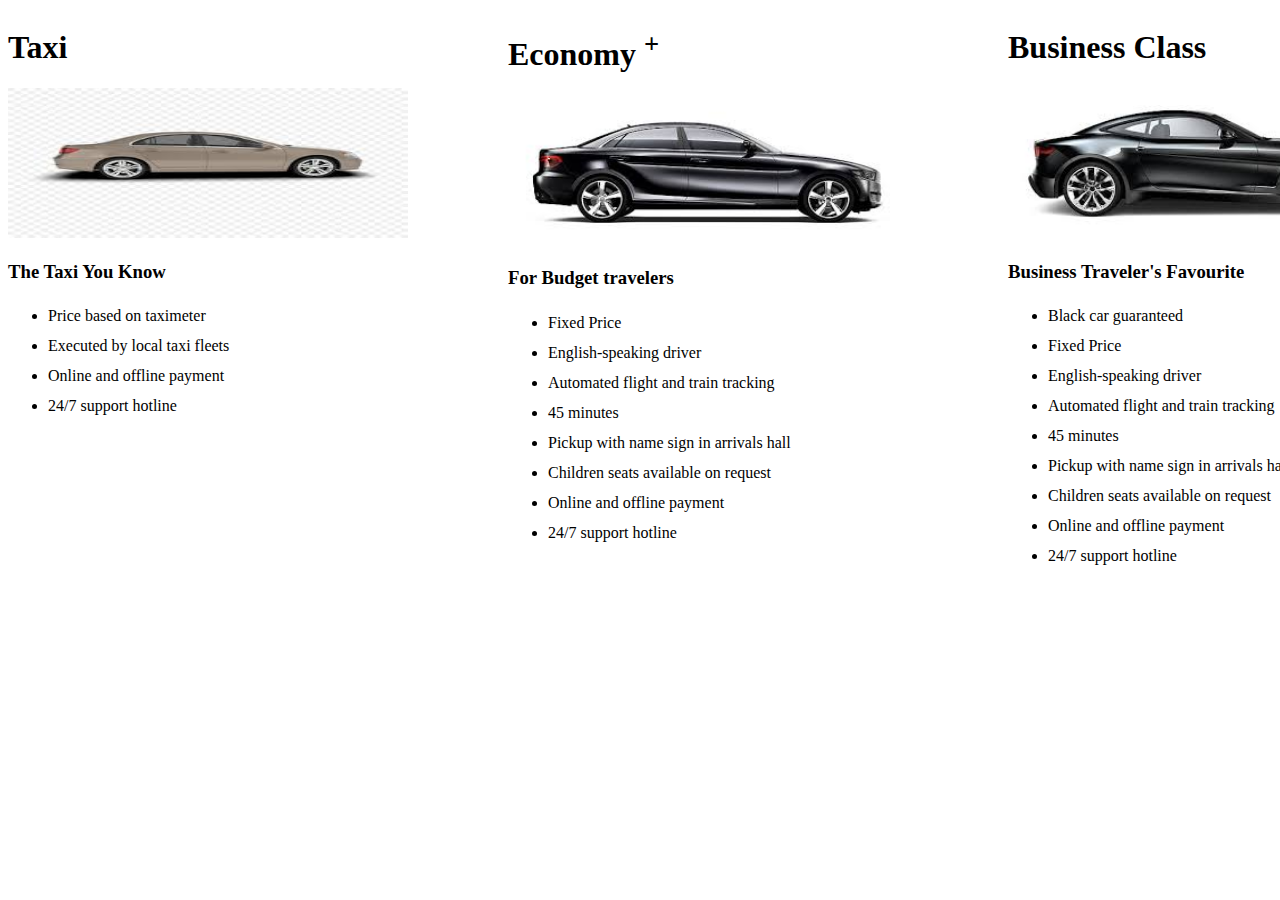
<file: taxi.html>
<!doctype html>
<html lang="en">
<head>
    <meta charset="UTF-8">
    <meta name="viewport"
          content="width=device-width, user-scalable=no, initial-scale=1.0, maximum-scale=1.0, minimum-scale=1.0">
    <meta http-equiv="X-UA-Compatible" content="ie=edge">
    <title>Taxi</title>
    <link rel="stylesheet" href="css/taxi.css">
</head>
<body>
<div id="taximain">
    <div class="taxisub">
        <h1>Taxi</h1>
        <img src="assets/beigecar.jpeg" alt="" id="beige">
        <h3>The Taxi You Know</h3>

        <ul>
            <li>Price based on taximeter</li>
            <li>Executed by local taxi fleets</li>
            <li>Online and offline payment</li>
            <li>24/7 support hotline</li>
        </ul>
    </div>

    <div class="taxisub">
        <h1>Economy <sup>+</sup></h1>
        <img src="assets/blackcar.jpeg" alt="">
        <h3>For Budget travelers</h3>
        <ul>
            <li>Fixed Price</li>
            <li>English-speaking driver</li>
            <li>Automated flight and train tracking</li>
            <li>45 minutes</li>
            <li>Pickup with name sign in arrivals hall</li>
            <li>Children seats available on request</li>
            <li>Online and offline payment</li>
            <li>24/7 support hotline</li>
        </ul>
        </div>
    <div class="taxisub">
        <h1>Business Class</h1>
        <img src="assets/businesscar.jpeg" alt="">
        <h3>Business Traveler's Favourite</h3>
        <ul>
            <li>Black car guaranteed</li>
            <li>Fixed Price</li>
            <li>English-speaking driver</li>
            <li>Automated flight and train tracking</li>
            <li>45 minutes</li>
            <li>Pickup with name sign in arrivals hall</li>
            <li>Children seats available on request</li>
            <li>Online and offline payment</li>
            <li>24/7 support hotline</li>

        </ul>
     </div>


</div>











</body>
</html>
</file>
<file: css/style.css>
#heading1{
    text-align: center;
    background-color: #135105;
    line-height: 80px;
    color: #00ffff;
}

.one{
    font-weight: bold;
    font-family: Z003;
}
#team{
    background-color: #7e1212;
     margin: 40px;
    padding: 30px;
    color: lightcyan;
    border-radius: 20px;

}
#team:hover{
    background-color: #ff0000;
}
#heading1:hover{
    background-color: #3fd21e;
}


#product{
    display: flex;
    margin: 20px;

}

#image{
    margin-right: 30px;
    border-radius: 100%;
}
 #two{
     display: flex;
 }

 #main{
     display: flex;
 }


 .myimage{
     width: 50%;
     height: 300px;

 }

 .sub{
     text-align: center;
     margin-left: 20px;



 }
 .sub h2{
     color: #7e1212;
 }
 .sub button{
     background-color: #00ffff;
     padding: 20px;
     border-radius: 100%;
 }
</file>
<file: css/blackgoosebistro.css>
img{
    display: block;
    margin: auto;
    width: 200px;
    border-radius: 100px;
}
body{
    background-color: rgba(230, 225, 179, 0.89);
}




h1{
    text-align: center;
    font-size: 40px;






}
hr{
    color: aqua;
    margin-left: 200px;
    margin-top: -30px;
    margin-right: 200px;
}

h2{
    color: rgba(255, 115, 0, 0.91);
    font-weight: bold;
    margin-bottom: 40px;
    margin-left: 200px;
    margin-top: 40px;


}
p{
    font-style: italic;
    margin-left: 200px;
    line-height: 0.8;

}
</file>
<file: css/main.css>
h1{
    text-align: center;
    color: #f1e666;
    background-color: #1e1b1b;
    line-height: 80px;
    font-size: 40px;
    text-shadow: 4px 6px 4px #ff0000;

}

h1:hover{background-color: #0800ff
}

p{font-weight: bolder;
    font-style: italic;

}


h2{text-decoration: underline;

}

img{
    width: 280px;
    height: 280px;

}
img:hover{opacity: 0.8}

   a{

      background-color: red;
      margin: 20px;
      padding: 20px;
      color: rgb(255, 255, 255);
      border-radius: 20px;
      text-decoration: none;



    }
</file>
<file: css/register.css>
body{
    background-image: url("../assets/blue.jpeg");
    background-repeat:no-repeat;
    background-size: cover;
}

form{
    background-color: aquamarine;
    width: 50%;
    margin: 0 auto;
    padding: 30px;
    border-radius: 20px;
    box-shadow: 0 0 10px #0800ff;
    color: #0800ff;

}

legend{
    text-align: center;
    font-size: 30px;
    font-weight: bolder;
    text-shadow:0 0 20px blueviolet;
    font-family: DialogInput;
}
 input[type=text],input[type=email],input[type=password],input[type=tel],input[type=date],select{

     width: 100%;
     height: 50px;
     border-radius: 10px;
     margin-top: 10px;
     box-shadow: 0 0 10px black;
 }

 button{
     background-color: rgba(51, 34, 112, 0.86);
     padding: 10px;
     width: 30%;
     color: cyan;
     border-radius: 100px;
     margin: 0 auto;
     display: block;

 }

 button:hover{background-color: rgb(8, 0, 255)
 }
 input[type=text]:focus{
     background-color: #5984dc;
 }
</file>
<file: css/taxi.css>
#taximain{
    display: flex;
    width: 100%;


}

img{
    width: 400px;
    height: 150px;
    margin-right: 100px;
}
ul{
    line-height: 30px;
}
</file>
